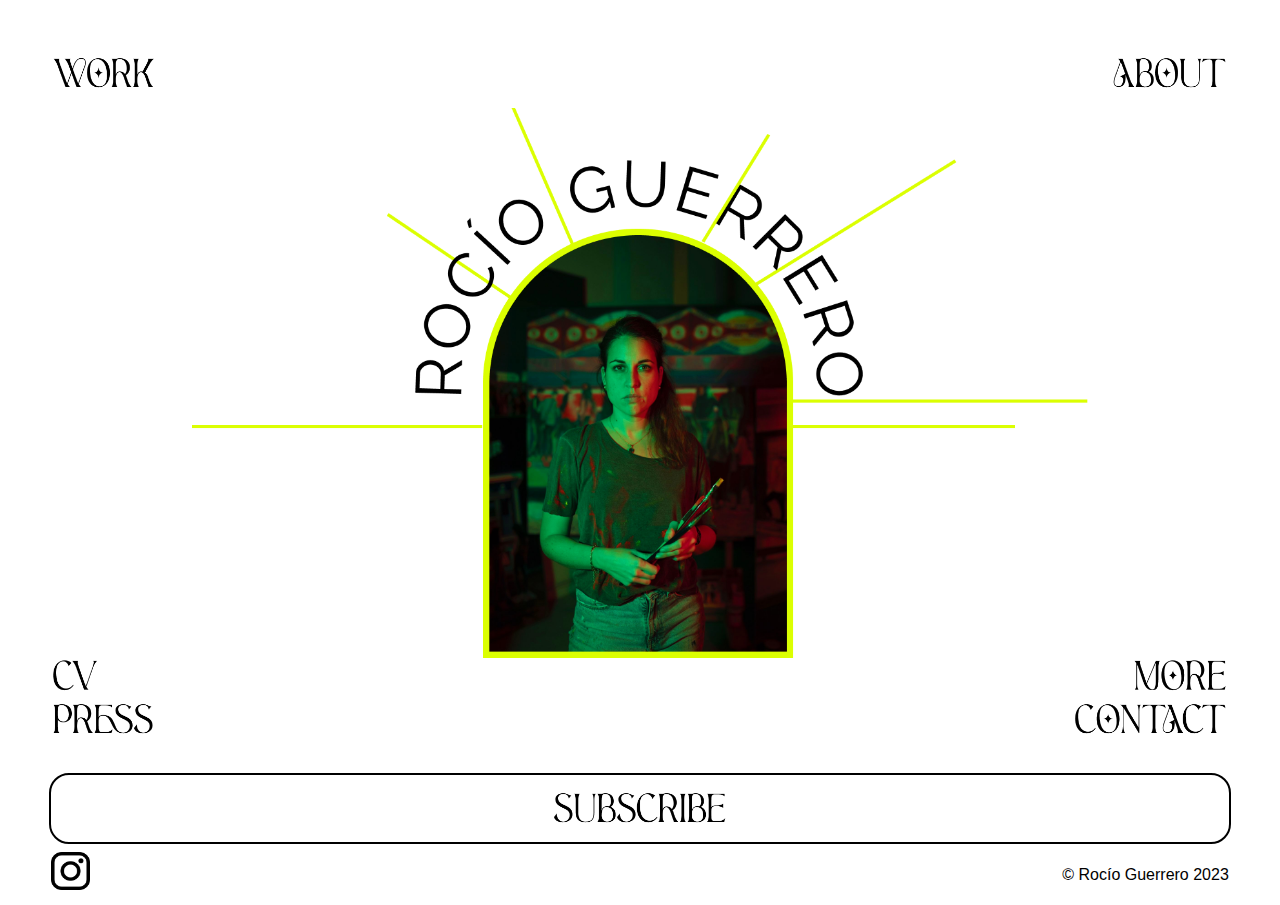
<file: index.html>
<!DOCTYPE html>
<html lang="en">
<head>
    <meta charset="UTF-8">
    <meta http-equiv="X-UA-Compatible" content="IE=edge">
    <meta name="viewport" content="width=device-width, initial-scale=1.0">
    <meta name="viewport" content="width=device-width, user-scalable=no" />
    <title>Rocío Guerrero</title>
    <link rel="icon" href="logo/logo.png" sizes="16x16 32x32" type="image/png">
    <link rel="stylesheet" type="text/css" href="styles.css" media="screen" />
</head>
<body>

    <div class="header">

        <div class="columna_1">

            <div class="work">

                <a href="index_work.html"><img class="work" src="menu_work.png"></a>

            </div><!-- cierra WORK -->
            <div class="cv_press">

                <a class="cv" href="index_cv.html"><img class="cv"  src="menu_cv.png"></a>
                
                <a  class="press" href=""><img class="press" src="menu_press.png"></a>

            </div><!-- cierra CV-PRESS -->

        </div><!-- cierra COLUMNA-1 -->

        <div class="columna_2">

            <!-- fonfo Body imagen / foto + nombre + potencias -->

        </div><!-- cierra COLUMNA-2 -->

        <div class="columna_3">

            <div class="about">

                <a class="about" href="index_about.html"><img class="about" src="menu_about.png"></a>

            </div><!-- cierra ABOUT -->
            <div class="more_contact">

                <a class="more" href=""><img class="more"  src="menu_more.png"></a>
            
                <a class="contact" href=""><img class="contact" src="menu_contact.png"></a>


            </div><!-- cierra MORE-CONTACT -->


        </div><!-- cierra COLUMNA-3 -->

    </div><!-- cierra HEADER -->
 
    <div class="footer">

        <div class="pastilla">
 
            <a class="logo"><img class="logo" src="menu_suscribe.png"></a>
  
        </div>
        <div class="pie_pagina">
 
            <a class="logo_ig" href="https://www.instagram.com/rocioguerrero/" target="_blank"><img class="logo_ig" src="logo_ig.png"></a>
            <p class="copy"> &copy Rocío Guerrero 2023</p>
  
        </div>

    </div><!-- cierra FOOTER -->

</body><!-- cierra BODY -->

</html>
</file>
<file: styles.css>
/* FUENTES */

/* @import url('https://fonts.googleapis.com/css2?family=Abril+Fatface&family=GFS+Didot&family=Rubik+Pixels&display=swap'); */

/* ESTILOS GENERALES */

*{
   margin: 0px;
   padding: 0px;
}

body{
    
    width: 100%;
    height: 100vh;
    /* border: 3px solid rgb(255, 0, 153);  */

    display: flex;
    flex-direction: column;
    background-color: #ffffff;
}

/* HEADER */

.header{
    width: 100%;
    height: 85%;
    display: flex;
    flex-direction: row;
    justify-content: space-between;
 /*    border: 3px solid rgb(255, 0, 153); */

    background-image: url(rocio+potencias.png);
    background-repeat: no-repeat;
    background-position: center;
    background-size: 70%;
}

          .columna_1{

            width: 14%;
            height:90%;
            margin-top: 4%;
            margin-left: 4%;

            display: flex;
            flex-direction: column;
            justify-content: space-between;

          /*   border: 3px solid rgb(0, 255, 0); */

          }

              /* .cv_press{

                 display: flex;
                 flex-direction: column;
                 border: 3px solid rgb(0, 255, 0); 
               
            
              }
 */
              .work{
                width:100%;
                display: flex;
                flex-direction: column;

              }
                    .work :hover{
                     background-image: url(menu_work.neon.png);
                     background-repeat: no-repeat;
                     background-position: center;
                     background-size: 100%;

                    }
              .cv{
               width:100%;
               display: flex;
               }

               .cv :hover{
                  background-image: url(menu_cv.neon.png);
                  background-repeat: no-repeat;
                  background-position: center;
                  background-size: 100%;

                 }
             .press{
               width:100%;
               display: flex;
               flex-direction: column;

             }

             .press :hover{
               background-image: url(menu_press.neon.png);
               background-repeat: no-repeat;
               background-position: center;
               background-size: 100%;

              }
   
             .about{
               width:100%;
               display: flex;
               flex-direction: column;

             }
             .about :hover{
               background-image: url(menu_about.neon.png);
               background-repeat: no-repeat;
               background-position: center;
               background-size: 100%;

              }
             .more{
               width:100%;
               display: flex;
               flex-direction: column;

             }
             .more :hover{
               background-image: url(menu_more.neon.png);
               background-repeat: no-repeat;
               background-position: center;
               background-size: 100%;

              }
             .contact{
               width:100%;
               display: flex;
               flex-direction: column;

             }
             .contact :hover{
               background-image: url(menu_contact.neon.png);
               background-repeat: no-repeat;
               background-position: center;
               background-size: 100%;

              }

          .columna_2{
                width: 72%;
                height:100%;
               /*  border: 3px solid rgb(0, 255, 0); */
    
          }
          .columna_3{
            width: 14%;
            height:90%;
            margin-top: 4%;
            margin-right: 4%;

            display: flex;
            flex-direction: column;
            justify-content: space-between;

 /*           border: 3px solid rgb(0, 255, 0);  */

          }
                .more_contact{
                  width: 100%;
                    display: flex;
                    flex-direction: column;

                    display: flex;
                    flex-direction: column;
                    /* float: right; */
                 }

    

/* FOOTER */
.footer{
    width: 100%;
    height: 15%;

    display: flex;
    flex-direction: column;
    justify-content: center;
    align-items: center;
   /*  border: 3px solid rgb(224, 151, 212); */
    
}
        .pastilla{

            display: flex;
            flex-direction: row;
            justify-content: center;
            align-items: center;
            margin-top: 1%;
            width: 92%;
            height: 50%;
            border-radius: 20px;
            border: 2px solid #000;
            background: #FFF;
            /* border: 3px solid rgb(182, 18, 155);  */
        
     }
         
         .logo{

            height: 80%;
            margin-top: 0.5%;
          
         }
         .logo:hover{
 
            background-image: url(menu_suscribe.neon.png);
            background-repeat: no-repeat;
            background-position: center;
            background-size: 100%;


           }
           .pie_pagina{
            display: flex;
            flex-direction: row;
            justify-content: space-between;
            align-items: center;
            width: 92%;
            height: 45%;
            border-radius: 22px;
           /*  border: 2px solid #000; */
        
     }
          .pie_pagina p{

            font-size: 1rem;
            font-family:  "helvetica";
          /*   margin-top: 1%; */
         } 
         .logo_ig{

          height: 80%;
          margin-top: 0.2%;
         } 
         .logo_ig :hover{
            background-image: url(logo_ig\ _iluminado.png);
            background-repeat: no-repeat;
            background-position: center;
            background-size: 100%;
          }
</file>
